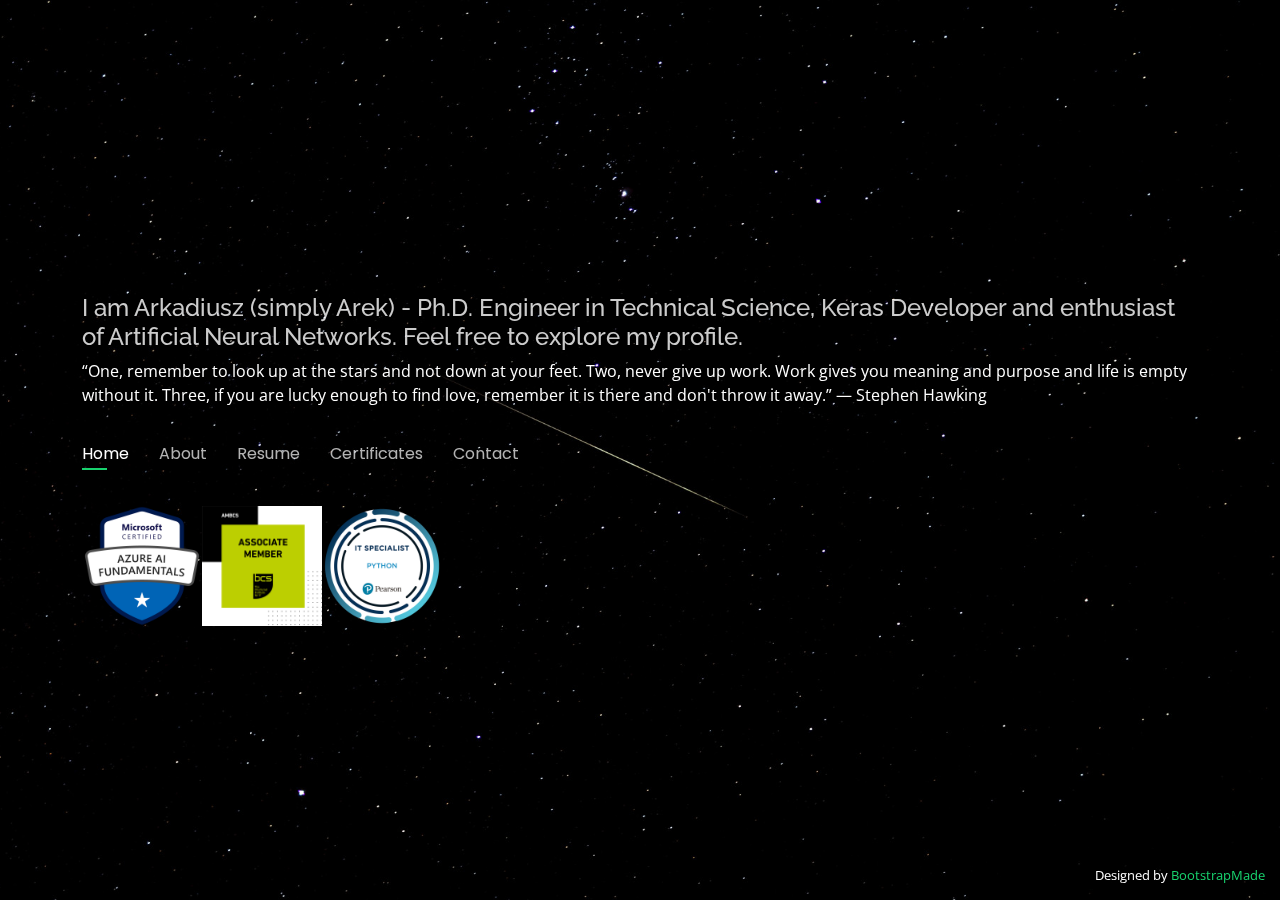
<file: index.html>
<!DOCTYPE html>
<html lang="en">

<head>
  <meta charset="utf-8">
  <meta content="width=device-width, initial-scale=1.0" name="viewport">

  <title>Keras Developer</title>
  <meta content="" name="description">
  <meta content="" name="keywords">

  <!-- Favicons -->
  <link href="assets/img/favicon.png" rel="icon">
  <!--<link href="assets/img/apple-touch-icon.png" rel="apple-touch-icon">-->

  <!-- Google Fonts -->
  <link href="https://fonts.googleapis.com/css?family=Open+Sans:300,300i,400,400i,600,600i,700,700i|Raleway:300,300i,400,400i,500,500i,600,600i,700,700i|Poppins:300,300i,400,400i,500,500i,600,600i,700,700i" rel="stylesheet">

  <!-- Vendor CSS Files -->
  <link href="assets/vendor/bootstrap/css/bootstrap.min.css" rel="stylesheet">
  <link href="assets/vendor/bootstrap-icons/bootstrap-icons.css" rel="stylesheet">
  <link href="assets/vendor/boxicons/css/boxicons.min.css" rel="stylesheet">
  <link href="assets/vendor/glightbox/css/glightbox.min.css" rel="stylesheet">
  <link href="assets/vendor/remixicon/remixicon.css" rel="stylesheet">
  <link href="assets/vendor/swiper/swiper-bundle.min.css" rel="stylesheet">

  <!-- Template Main CSS File -->
  <link href="assets/css/style.css" rel="stylesheet">

  <!-- =======================================================
  * Template Name: Personal - v4.10.0
  * Template URL: https://bootstrapmade.com/personal-free-resume-bootstrap-template/
  * Author: BootstrapMade.com
  * License: https://bootstrapmade.com/license/
  ======================================================== -->
</head>

<body>

  <!-- ======= Header ======= -->
  <header id="header">
    <div class="container">

     <!-- <h1><a href="index.html">Arek</a></h1>-->
      <!-- Uncomment below if you prefer to use an image logo -->
      <!-- <a href="index.html" class="mr-auto"><img src="assets/img/logo.png" alt="" class="img-fluid"></a> -->
      <h2>I am Arkadiusz (simply Arek) - Ph.D. Engineer in Technical Science, Keras Developer and enthusiast of Artificial Neural Networks. Feel free to explore my profile.
      </h2>
      
      <p>
        “One, remember to look up at the stars and not down at your feet. 
        Two, never give up work. Work gives you meaning and purpose and life is empty without it. 
        Three, if you are lucky enough to find love, remember it is there and don't throw it away.”
                            ― Stephen Hawking 
        
      </p>

      <nav id="navbar" class="navbar">
        <ul>
          <li><a class="nav-link active" href="#header">Home</a></li>
          <li><a class="nav-link" href="#about">About</a></li>
          <li><a class="nav-link" href="#resume">Resume</a></li>
          <li><a class="nav-link" href="#services">Certificates</a></li>
          <!--<li><a class="nav-link" href="#portfolio">Projects</a></li>-->
          <li><a class="nav-link" href="#contact">Contact</a></li>
        </ul>
        <i class="bi bi-list mobile-nav-toggle"></i>
      </nav><!-- .navbar -->

      <div class="social-links">
        <img src="assets/img/ai.png"  alt="" width="120" height="120">
        <img src="assets/img/bcs.jpg"  alt="" width="120" height="120">
        <img src="assets/img/python.png"  alt="" width="120" height="120">
      </div>

    </div>
  </header><!-- End Header -->

  <!-- ======= About Section ======= -->
  <section id="about" class="about">

    <!-- ======= About Me ======= -->
    <div class="about-me container">

      <div class="section-title">
        <h2>About</h2>
        <p></p>
      </div>

      <div class="row">
        <div class="col-lg-4" data-aos="fade-right">
          <!--<img src="assets/img/me.jpg" class="img-fluid" alt="">-->
         
          <img src="assets/img/me.jpg"  class="responsive">
        </div>
        <div class="col-lg-8 pt-4 pt-lg-0 content" data-aos="fade-left">
          <h3>Keras Developer</h3>
          <p class="fst-italic">
            I have acquired relevant skills and experience, and I really want to practically explore and experience my potential by delivering the best services. I am loyal and hardworking and I have been completing tasks on time. I am an excellent fit for this role, due to my outstanding programming, analytical, and problem-solving skills. 
          </p>
          <div class="row">
            <div class="col-lg-6">
              <ul>
                <li><i class="bi bi-chevron-right"></i> <strong>Age:</strong> <span>45</span></li>
                <li><i class="bi bi-chevron-right"></i> <strong>Degree:</strong> <span>Ph.D. Eng.</span></li>
                <li><i class="bi bi-chevron-right"></i> <strong>E-mail:</strong> <span>arkjez40@gmail.com</span></li>
                <li><i class="bi bi-chevron-right"></i> <strong>Freelance:</strong> <span>Available</span></li>
              </ul>
            </div>
            
          </div>
          <p>
            I’ll always be challenged. I love learning. I’ll expect to keep up with industry changes and new technology, which means there will never be a dull moment in my career. The most important for me is work-life balance. Finally, I love programming. Since I remember I`ve always been fascinated to do new things. I mean the making of something from ideas to a final, useful product like software.
          </p>
        </div>
      </div>

    </div><!-- End About Me -->

    <!-- ======= Counts ======= -->
    <!---<div class="counts container">

      <div class="row">

        <div class="col-lg-3 col-md-6">
          <div class="count-box">
            <i class="bi bi-emoji-smile"></i>
            <span data-purecounter-start="0" data-purecounter-end="232" data-purecounter-duration="1" class="purecounter"></span>
            <p>Happy Clients</p>
          </div>
        </div>

        <div class="col-lg-3 col-md-6 mt-5 mt-md-0">
          <div class="count-box">
            <i class="bi bi-journal-richtext"></i>
            <span data-purecounter-start="0" data-purecounter-end="521" data-purecounter-duration="1" class="purecounter"></span>
            <p>Projects</p>
          </div>
        </div>

        <div class="col-lg-3 col-md-6 mt-5 mt-lg-0">
          <div class="count-box">
            <i class="bi bi-headset"></i>
            <span data-purecounter-start="0" data-purecounter-end="1463" data-purecounter-duration="1" class="purecounter"></span>
            <p>Hours Of Support</p>
          </div>
        </div>

        <div class="col-lg-3 col-md-6 mt-5 mt-lg-0">
          <div class="count-box">
            <i class="bi bi-award"></i>
            <span data-purecounter-start="0" data-purecounter-end="24" data-purecounter-duration="1" class="purecounter"></span>
            <p>Awards</p>
          </div>
        </div>

      </div>

    </div>-->
    <!-- End Counts -->

    <!-- ======= Skills  ======= -->
    <div class="skills container">

      <div class="section-title">
        <h2>Skills</h2>
      </div>

      <div class="row skills-content">

        <div class="col-lg-6">

          <div class="progress">
            <span class="skill">Keras <i class="val">100%</i></span>
            <div class="progress-bar-wrap">
              <div class="progress-bar" role="progressbar" aria-valuenow="100" aria-valuemin="0" aria-valuemax="100"></div>
            </div>
          </div>

          <div class="progress">
            <span class="skill">NumPy <i class="val">90%</i></span>
            <div class="progress-bar-wrap">
              <div class="progress-bar" role="progressbar" aria-valuenow="90" aria-valuemin="0" aria-valuemax="100"></div>
            </div>
          </div>

          <div class="progress">
            <span class="skill">Pandas <i class="val">75%</i></span>
            <div class="progress-bar-wrap">
              <div class="progress-bar" role="progressbar" aria-valuenow="75" aria-valuemin="0" aria-valuemax="100"></div>
            </div>
          </div>

        </div>

        <div class="col-lg-6">

          <div class="progress">
            <span class="skill">OpenCV  <i class="val">80%</i></span>
            <div class="progress-bar-wrap">
              <div class="progress-bar" role="progressbar" aria-valuenow="80" aria-valuemin="0" aria-valuemax="100"></div>
            </div>
          </div>

          <div class="progress">
            <span class="skill">Matplotlib <i class="val">90%</i></span>
            <div class="progress-bar-wrap">
              <div class="progress-bar" role="progressbar" aria-valuenow="90" aria-valuemin="0" aria-valuemax="100"></div>
            </div>
          </div>

          <div class="progress">
            <span class="skill">TensorFlow <i class="val">55%</i></span>
            <div class="progress-bar-wrap">
              <div class="progress-bar" role="progressbar" aria-valuenow="55" aria-valuemin="0" aria-valuemax="100"></div>
            </div>
          </div>

        </div>

      </div>

    </div><!-- End Skills -->

    <!-- ======= Interests ======= -->
    <div class="interests container">

      <div class="section-title">
        <h2>Interests</h2>
      </div>

      <div class="row">
        <!--<div class="col-lg-3 col-md-4">
          <div class="icon-box">
            <i class="ri-store-line" style="color: #ffbb2c;"></i>
            <h3>Lorem Ipsum</h3>
          </div>
        </div>-->
        <div class="col-lg-3 col-md-4 mt-4 mt-4">
          <div class="icon-box">
            <i class="ri-bar-chart-box-line" style="color: #5578ff;"></i>
            <h3>Deep Learning</h3>
          </div>
        </div>
        <!--<div class="col-lg-3 col-md-4 mt-4 mt-md-0">
          <div class="icon-box">
            <i class="ri-calendar-todo-line" style="color: #e80368;"></i>
            <h3>Sed perspiciatis</h3>
          </div>
        </div>
        <div class="col-lg-3 col-md-4 mt-4 mt-lg-0">
          <div class="icon-box">
            <i class="ri-paint-brush-line" style="color: #e361ff;"></i>
            <h3>Magni Dolores</h3>
          </div>
        </div>
        <div class="col-lg-3 col-md-4 mt-4">
          <div class="icon-box">
            <i class="ri-database-2-line" style="color: #47aeff;"></i>
            <h3>Nemo Enim</h3>
          </div>
        </div>-->
        <div class="col-lg-3 col-md-4 mt-4">
          <div class="icon-box">
            <i class="ri-gradienter-line" style="color: #ffa76e;"></i>
            <h3>Motorcycle tourism</h3>
          </div>
        </div>
        <!--<div class="col-lg-3 col-md-4 mt-4">
          <div class="icon-box">
            <i class="ri-file-list-3-line" style="color: #11dbcf;"></i>
            <h3>Midela Teren</h3>
          </div>
        </div>
        <div class="col-lg-3 col-md-4 mt-4">
          <div class="icon-box">
            <i class="ri-price-tag-2-line" style="color: #4233ff;"></i>
            <h3>Pira Neve</h3>
          </div>
        </div>
        <div class="col-lg-3 col-md-4 mt-4">
          <div class="icon-box">
            <i class="ri-anchor-line" style="color: #b2904f;"></i>
            <h3>Dirada Pack</h3>
          </div>
        </div>-->
        <div class="col-lg-3 col-md-4 mt-4">
          <div class="icon-box">
            <i class="ri-disc-line" style="color: #b20969;"></i>
            <h3>Computer games</h3>
          </div>
        </div>
        <!--<div class="col-lg-3 col-md-4 mt-4">
          <div class="icon-box">
            <i class="ri-base-station-line" style="color: #ff5828;"></i>
            <h3>Verdo Park</h3>
          </div>
        </div>-->
        <div class="col-lg-3 col-md-4 mt-4">
          <div class="icon-box">
            <i class="ri-fingerprint-line" style="color: #29cc61;"></i>
            <h3>Computer Vision</h3>
          </div>
        </div>
      </div>

    </div><!-- End Interests -->

    <!-- ======= Testimonials ======= -->
    <div class="testimonials container">

      <div class="section-title">
        <h2>Personal skills</h2>
      </div>

      <div class="testimonials-slider swiper" data-aos="fade-up" data-aos-delay="100">
        <div class="swiper-wrapper">

          <div class="swiper-slide">
            <div class="testimonial-item">
              <p>
                <i class="bx bxs-quote-alt-left quote-icon-left"></i>
               
                Communicative,<br>
                Ability to work under pressure,<br>
                Creative
               
                <i class="bx bxs-quote-alt-right quote-icon-right"></i>
              </p>
              <!--<img src="assets/img/testimonials/testimonials-1.jpg" class="testimonial-img" alt="">
              <h3>Saul Goodman</h3>
              <h4>Ceo &amp; Founder</h4>-->
            </div>
          </div><!-- End testimonial item -->

          <div class="swiper-slide">
            <div class="testimonial-item">
              <p>
                <i class="bx bxs-quote-alt-left quote-icon-left"></i>
                High attention to detail,<br>
Able to work to targets,<br>
Multi-tasking,
                <i class="bx bxs-quote-alt-right quote-icon-right"></i>
              </p>
             <!--<img src="assets/img/testimonials/testimonials-2.jpg" class="testimonial-img" alt="">
              <h3>Sara Wilsson</h3>
              <h4>Designer</h4>-->
            </div>
          </div><!-- End testimonial item -->

          <div class="swiper-slide">
            <div class="testimonial-item">
              <p>
                <i class="bx bxs-quote-alt-left quote-icon-left"></i>
                Team player,<br>
Excellent communication skills,<br>
The ability to work quickly and methodically,
                <i class="bx bxs-quote-alt-right quote-icon-right"></i>
              </p>
              <!--<img src="assets/img/testimonials/testimonials-3.jpg" class="testimonial-img" alt="">
              <h3>Jena Karlis</h3>
              <h4>Store Owner</h4>-->
            </div>
          </div><!-- End testimonial item -->

          <div class="swiper-slide">
            <div class="testimonial-item">
              <p>
                <i class="bx bxs-quote-alt-left quote-icon-left"></i>
                Influencing and analytical skills,<br>
Flexible in approach,<br>
Self-motivated and focused,
                <i class="bx bxs-quote-alt-right quote-icon-right"></i>
              </p>
             <!--<img src="assets/img/testimonials/testimonials-4.jpg" class="testimonial-img" alt="">
              <h3>Matt Brandon</h3>
              <h4>Freelancer</h4>-->
            </div>
          </div><!-- End testimonial item -->

          <div class="swiper-slide">
            <div class="testimonial-item">
              <p>
                <i class="bx bxs-quote-alt-left quote-icon-left"></i>
                Strong problem-solving skills,<br>
Excellent numerical and analytical skills,<br>
Working as a part of the team and individually,
                <i class="bx bxs-quote-alt-right quote-icon-right"></i>
              </p>
              <!--<img src="assets/img/testimonials/testimonials-5.jpg" class="testimonial-img" alt="">
              <h3>John Larson</h3>
              <h4>Entrepreneur</h4>-->
            </div>
          </div><!-- End testimonial item -->

        </div>
        <div class="swiper-pagination"></div>
      </div>

      <div class="owl-carousel testimonials-carousel">

      </div>

    </div><!-- End Testimonials  -->

  </section><!-- End About Section -->

  <!-- ======= Resume Section ======= -->
  <section id="resume" class="resume">
    <div class="container">

      <div class="section-title">
        <h2>Resume</h2>
        <!--<p>Check My Resume</p>-->
      </div>

      <div class="row">
        <div class="col-lg-6">
          <h3 class="resume-title">Summary:</h3>
          <div class="resume-item pb-0">
            <!--<h4>Alice Barkley</h4>-->
            <p>
              <img src="assets/img/aj.jpg"  width="130" height="auto">
            </p>
            <p><em>Innovative and deadline-driven Keras Developer with experience designing and developing Deep Learning Models from initial concept to final, polished deliverable.</em></p>
            <!--<p>
            <ul>
              <li>Portland par 127,Orlando, FL</li>
              <li>(123) 456-7891</li>
              <li>alice.barkley@example.com</li>
            </ul>
            </p>-->
          </div>

          <h3 class="resume-title">Education:</h3>
          <div class="resume-item">
            <h4>Ph.D. Eng. in Technical Sciences</h4>
            <h5>2011</h5>
            <p><em>THE TECHNICAL UNIVERSITY OF LODZ</em></p>
            <p>"Neural model of relative mass flows of water and sugar in an installation for crystallizing 
              and centrifuging A massecuite"</p>
          </div>
          <!--<div class="resume-item">
            <h4>Bachelor of Fine Arts &amp; Graphic Design</h4>
            <h5>2010 - 2014</h5>
            <p><em>Rochester Institute of Technology, Rochester, NY</em></p>
            <p>Quia nobis sequi est occaecati aut. Repudiandae et iusto quae reiciendis et quis Eius vel ratione eius unde vitae rerum voluptates asperiores voluptatem Earum molestiae consequatur neque etlon sader mart dila</p>
          </div>-->
        </div>
        <div class="col-lg-6">
          <h3 class="resume-title">Experience:</h3>
          <div class="resume-item">
            <h4>Keras Developer, Data Analyst, Python Developer</h4>

            <h5>2022 - Present</h5>
            <p><em>Freelancer</em></p>
            <p>
            <ul>
              <li>Taking part in Python development activities.</li>
              <li>Conducting software analysis, programming, testing, and debugging.  </li>
              <li>Object-Oriented programming.</li>
              <li>Analysing large sets of data and information, drawing relevant conclusions.</li>
              <li>Data Modelling, Data Manipulation.</li>
              <li>Developing Artificial Neural Nets.</li>
            </ul>
            </p>
          </div>
          <div class="resume-item">
            <h4>Programmer (Java, Android), web developer</h4>
            <h5>2014-2015</h5>
            <p><em>Freelancer</em></p>
            <p>
            <ul>
              <li>Writing and reviewing code for sites (HTML, XML, CSS, JavaScript).</li>
              <li>Testing web applications (Joomla, WordPress, etc.).</li>
              <li>Troubleshooting problems with performance.</li>
              <li>To take part in Java development activities.</li>
              <li>Conducting software analysis, programming, testing and debugging.</li>
              <li>Object-Oriented programming.</li>
            </ul>
            </p>
          </div>
          <div class="resume-item">
            <h4>Junior Java programmer</h4>
            <h5>2012-2013</h5>
            <p><em>OSDW AZYMUT Sp. z o. o., Poland</em></p>
            <p>
            <ul>
              <li>Implement and maintain jUnit tests.</li>
              <li>Implementing, and maintaining Java-based components and interfaces.</li>
              <li>Coding using the framework Spring.</li>
              <li>Writing well-designed, testable, and efficient code.</li>
              <li> Adding functionalities to existing java software programs.</li>
              <li>Involved in code reviews and training.</li>
            </ul>
            </p>
          </div>

          <div class="resume-item">
            <h4>Junior Software tester</h4>
            <h5>2011-2012</h5>
            <p><em>AMG.net SA, Poland</em></p>
            <p>
            <ul>
              <li>Performing manual tests to ensure the software created by developers is fit for purposes.</li>
              <li>Working with software developers and project support teams.</li>
              <li>Monitoring applications and software systems.</li>
              <li>Monitoring and reporting issues (system bugs, and helping to fix them).</li>
              <li> Providing support and documentation.</li>
              <li>Analysing users' use cases/requirements for validity and feasibility.</li>
            </ul>
            </p>
          </div>
          <div class="resume-item">
            <h4>Researcher, data analyst, lecturer</h4>
            <h5>2002-2011</h5>
            <p><em>The University of Technology, Lodz, Poland</em></p>
            <p>
            <ul>
              <li>Analysing large sets of data and information, drawing relevant conclusions.</li>
              <li>Preparing and delivering presentations to large audiences.</li>
              <li>Teaching undergraduate students.</li>
              <li>Planning and developing future research objectives and proposals.</li>
              <li> Participating in staff training activities.</li>
              <li>Gathering, understanding, and documenting detailed requirements using appropriate tools and techniques.</li>
            </ul>
            </p>
          </div>

        </div>
      </div>

    </div>
  </section><!-- End Resume Section -->

  <!-- ======= Certificates Section ======= -->
  <section id="services" class="services">
    <div class="container">

      <div class="section-title">
        <h2>Certificates</h2>
       <!--<p>My Certificates</p>-->
      </div>

      <div class="row">
        <div class="col-lg-4 col-md-6 d-flex align-items-stretch">
          <p> <img src="assets/img/it303.png"  class="responsive"></p>
         
        </div>
    

        
          <div class="col-lg-4 col-md-6 d-flex align-items-stretch">
            <p> <img src="assets/img/ai-900.png"  class="responsive"></p>
          </div>
     
           <div class="col-lg-4 col-md-6 d-flex align-items-stretch">
                  <p> <img src="assets/img/dl.png"  class="responsive"></p>
                </div>
         
           
          

            
              <div class="col-lg-4 col-md-6 d-flex align-items-stretch">
                <p> <img src="assets/img/AZ-900.png"  class="responsive"></p>
              </div>
            

            
                <div class="col-lg-4 col-md-6 d-flex align-items-stretch">
                  <p> <img src="assets/img/flask.png"  class="responsive"></p>
                </div>

                <div class="col-lg-4 col-md-6 d-flex align-items-stretch">
                  <p> <img src="assets/img/firebrand.png"  class="responsive"></p>
                </div>
              

                

      </div>

    
  </section>
  <!-- End Services Section -->

  

  <!-- ======= Projects Section ======= -->
  <!--<section id="portfolio" class="portfolio">
    <div class="container">

      <div class="section-title">
        <h2>Projects</h2>
        <p>My Works</p>
      </div>

      <div class="row">
        <div class="col-lg-12 d-flex justify-content-center">
          <ul id="portfolio-flters">
            <li data-filter="*" class="filter-active">All</li>
            <li data-filter=".filter-app">App</li>
            <li data-filter=".filter-card">Card</li>
            <li data-filter=".filter-web">Web</li>
          </ul>
        </div>
      </div>

      <div class="row portfolio-container">

        <div class="col-lg-4 col-md-6 portfolio-item filter-app">
          <div class="portfolio-wrap">
            <img src="assets/img/portfolio/portfolio-1.jpg" class="img-fluid" alt="">
            <div class="portfolio-info">
              <h4>App 1</h4>
              <p>App</p>
              <div class="portfolio-links">
                <a href="assets/img/portfolio/portfolio-1.jpg" data-gallery="portfolioGallery" class="portfolio-lightbox" title="App 1"><i class="bx bx-plus"></i></a>
                <a href="portfolio-details.html" data-gallery="portfolioDetailsGallery" data-glightbox="type: external" class="portfolio-details-lightbox" title="Portfolio Details"><i class="bx bx-link"></i></a>
              </div>
            </div>
          </div>
        </div>

        <div class="col-lg-4 col-md-6 portfolio-item filter-web">
          <div class="portfolio-wrap">
            <img src="assets/img/portfolio/portfolio-2.jpg" class="img-fluid" alt="">
            <div class="portfolio-info">
              <h4>Web 3</h4>
              <p>Web</p>
              <div class="portfolio-links">
                <a href="assets/img/portfolio/portfolio-2.jpg" data-gallery="portfolioGallery" class="portfolio-lightbox" title="Web 3"><i class="bx bx-plus"></i></a>
                <a href="portfolio-details.html" data-gallery="portfolioDetailsGallery" data-glightbox="type: external" class="portfolio-details-lightbox" title="Portfolio Details"><i class="bx bx-link"></i></a>
              </div>
            </div>
          </div>
        </div>

        <div class="col-lg-4 col-md-6 portfolio-item filter-app">
          <div class="portfolio-wrap">
            <img src="assets/img/portfolio/portfolio-3.jpg" class="img-fluid" alt="">
            <div class="portfolio-info">
              <h4>App 2</h4>
              <p>App</p>
              <div class="portfolio-links">
                <a href="assets/img/portfolio/portfolio-3.jpg" data-gallery="portfolioGallery" class="portfolio-lightbox" title="App 2"><i class="bx bx-plus"></i></a>
                <a href="portfolio-details.html" data-gallery="portfolioDetailsGallery" data-glightbox="type: external" class="portfolio-details-lightbox" title="Portfolio Details"><i class="bx bx-link"></i></a>
              </div>
            </div>
          </div>
        </div>

        <div class="col-lg-4 col-md-6 portfolio-item filter-card">
          <div class="portfolio-wrap">
            <img src="assets/img/portfolio/portfolio-4.jpg" class="img-fluid" alt="">
            <div class="portfolio-info">
              <h4>Card 2</h4>
              <p>Card</p>
              <div class="portfolio-links">
                <a href="assets/img/portfolio/portfolio-4.jpg" data-gallery="portfolioGallery" class="portfolio-lightbox" title="Card 2"><i class="bx bx-plus"></i></a>
                <a href="portfolio-details.html" data-gallery="portfolioDetailsGallery" data-glightbox="type: external" class="portfolio-details-lightbox" title="Portfolio Details"><i class="bx bx-link"></i></a>
              </div>
            </div>
          </div>
        </div>

        <div class="col-lg-4 col-md-6 portfolio-item filter-web">
          <div class="portfolio-wrap">
            <img src="assets/img/portfolio/portfolio-5.jpg" class="img-fluid" alt="">
            <div class="portfolio-info">
              <h4>Web 2</h4>
              <p>Web</p>
              <div class="portfolio-links">
                <a href="assets/img/portfolio/portfolio-5.jpg" data-gallery="portfolioGallery" class="portfolio-lightbox" title="Web 2"><i class="bx bx-plus"></i></a>
                <a href="portfolio-details.html" data-gallery="portfolioDetailsGallery" data-glightbox="type: external" class="portfolio-details-lightbox" title="Portfolio Details"><i class="bx bx-link"></i></a>
              </div>
            </div>
          </div>
        </div>

        <div class="col-lg-4 col-md-6 portfolio-item filter-app">
          <div class="portfolio-wrap">
            <img src="assets/img/portfolio/portfolio-6.jpg" class="img-fluid" alt="">
            <div class="portfolio-info">
              <h4>App 3</h4>
              <p>App</p>
              <div class="portfolio-links">
                <a href="assets/img/portfolio/portfolio-6.jpg" data-gallery="portfolioGallery" class="portfolio-lightbox" title="App 3"><i class="bx bx-plus"></i></a>
                <a href="portfolio-details.html" data-gallery="portfolioDetailsGallery" data-glightbox="type: external" class="portfolio-details-lightbox" title="Portfolio Details"><i class="bx bx-link"></i></a>
              </div>
            </div>
          </div>
        </div>

        <div class="col-lg-4 col-md-6 portfolio-item filter-card">
          <div class="portfolio-wrap">
            <img src="assets/img/portfolio/portfolio-7.jpg" class="img-fluid" alt="">
            <div class="portfolio-info">
              <h4>Card 1</h4>
              <p>Card</p>
              <div class="portfolio-links">
                <a href="assets/img/portfolio/portfolio-7.jpg" data-gallery="portfolioGallery" class="portfolio-lightbox" title="Card 1"><i class="bx bx-plus"></i></a>
                <a href="portfolio-details.html" data-gallery="portfolioDetailsGallery" data-glightbox="type: external" class="portfolio-details-lightbox" title="Portfolio Details"><i class="bx bx-link"></i></a>
              </div>
            </div>
          </div>
        </div>

        <div class="col-lg-4 col-md-6 portfolio-item filter-card">
          <div class="portfolio-wrap">
            <img src="assets/img/portfolio/portfolio-8.jpg" class="img-fluid" alt="">
            <div class="portfolio-info">
              <h4>Card 3</h4>
              <p>Card</p>
              <div class="portfolio-links">
                <a href="assets/img/portfolio/portfolio-8.jpg" data-gallery="portfolioGallery" class="portfolio-lightbox" title="Card 3"><i class="bx bx-plus"></i></a>
                <a href="portfolio-details.html" data-gallery="portfolioDetailsGallery" data-glightbox="type: external" class="portfolio-details-lightbox" title="Portfolio Details"><i class="bx bx-link"></i></a>
              </div>
            </div>
          </div>
        </div>

        <div class="col-lg-4 col-md-6 portfolio-item filter-web">
          <div class="portfolio-wrap">
            <img src="assets/img/portfolio/portfolio-9.jpg" class="img-fluid" alt="">
            <div class="portfolio-info">
              <h4>Web 3</h4>
              <p>Web</p>
              <div class="portfolio-links">
                <a href="assets/img/portfolio/portfolio-9.jpg" data-gallery="portfolioGallery" class="portfolio-lightbox" title="Web 3"><i class="bx bx-plus"></i></a>
                <a href="portfolio-details.html" data-gallery="portfolioDetailsGallery" data-glightbox="type: external" class="portfolio-details-lightbox" title="Portfolio Details"><i class="bx bx-link"></i></a>
              </div>
            </div>
          </div>
        </div>

      </div>

    </div>
  </section>--><!-- End Portfolio Section -->

  <!-- ======= Contact Section ======= -->
  <section id="contact" class="contact">
    <div class="container">

      <div class="section-title">
        <h2>Contact</h2>
        <!--<p>Contact Me</p>-->
      </div>

      <div class="row mt-2">

        <!--<div class="col-md-6 d-flex align-items-stretch">
          <div class="info-box">
            <i class="bx bx-map"></i>
            <h3>My Address</h3>
            <p>A108 Adam Street, New York, NY 535022</p>
          </div>
        </div>-->

        <!--<div class="col-md-6 mt-4 mt-md-0 d-flex align-items-stretch">
          <div class="info-box">
            <i class="bx bx-share-alt"></i>
            <h3>Social Profiles</h3>
            <div class="social-links">
              <a href="#" class="twitter"><i class="bi bi-twitter"></i></a>
              <a href="#" class="facebook"><i class="bi bi-facebook"></i></a>
              <a href="#" class="instagram"><i class="bi bi-instagram"></i></a>
              <a href="#" class="google-plus"><i class="bi bi-skype"></i></a>
              <a href="#" class="linkedin"><i class="bi bi-linkedin"></i></a>
            </div>
          </div>
        </div>-->

        <div class="col-md-6 mt-4 d-flex align-items-stretch">
          <div class="info-box">
            <i class="bx bx-envelope"></i>
            <h3>Email Me</h3>
            <p>Thank you for visiting my website. I hope you have found relevant information.
             If you have any questions, doubts, or proposals don't hesitate to ask. 
             Please send me a message and I will replay as soon as possible. </p><br>
             <p align = "center"><a href = "mailto: arkjez40@gmail.com">arkjez40@gmail.com</a></p>
            
          </div>
        </div>
       <!--<div class="col-md-6 mt-4 d-flex align-items-stretch">
          <div class="info-box">
            <i class="bx bx-phone-call"></i>
            <h3>Call Me</h3>
            <p>+1 5589 55488 55</p>
          </div>
        </div>-->
      </div>

      <!--<form action="forms/contact.php" method="post" role="form" class="php-email-form mt-4">
        <div class="row">
          <div class="col-md-6 form-group">
            <input type="text" name="name" class="form-control" id="name" placeholder="Your Name" required>
          </div>
          <div class="col-md-6 form-group mt-3 mt-md-0">
            <input type="email" class="form-control" name="email" id="email" placeholder="Your Email" required>
          </div>
        </div>
        <div class="form-group mt-3">
          <input type="text" class="form-control" name="subject" id="subject" placeholder="Subject" required>
        </div>
        <div class="form-group mt-3">
          <textarea class="form-control" name="message" rows="5" placeholder="Message" required></textarea>
        </div>
        <div class="my-3">
          <div class="loading">Loading</div>
          <div class="error-message"></div>
          <div class="sent-message">Your message has been sent. Thank you!</div>
        </div>
        <div class="text-center"><button type="submit">Send Message</button></div>
      </form>-->

    </div>
  </section><!-- End Contact Section -->

  <div class="credits">
    <!-- All the links in the footer should remain intact. -->
    <!-- You can delete the links only if you purchased the pro version. -->
    <!-- Licensing information: https://bootstrapmade.com/license/ -->
    <!-- Purchase the pro version with working PHP/AJAX contact form: https://bootstrapmade.com/personal-free-resume-bootstrap-template/ -->
    Designed by <a href="https://bootstrapmade.com/">BootstrapMade</a>
  </div>

  <!-- Vendor JS Files -->
  <script src="assets/vendor/purecounter/purecounter_vanilla.js"></script>
  <script src="assets/vendor/bootstrap/js/bootstrap.bundle.min.js"></script>
  <script src="assets/vendor/glightbox/js/glightbox.min.js"></script>
  <script src="assets/vendor/isotope-layout/isotope.pkgd.min.js"></script>
  <script src="assets/vendor/swiper/swiper-bundle.min.js"></script>
  <script src="assets/vendor/waypoints/noframework.waypoints.js"></script>
  <script src="assets/vendor/php-email-form/validate.js"></script>

  <!-- Template Main JS File -->
  <script src="assets/js/main.js"></script>

</body>

</html>
</file>
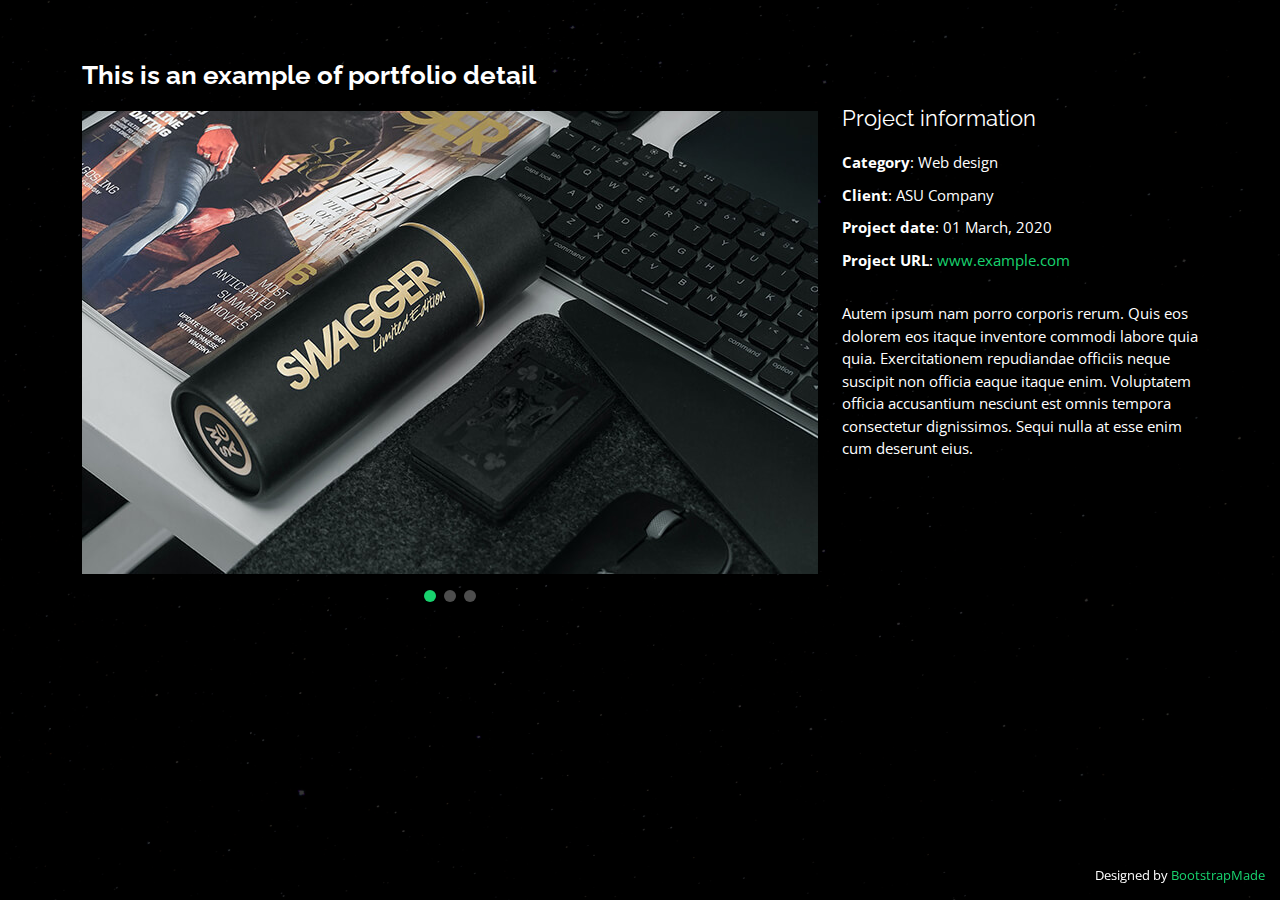
<file: portfolio-details.html>
<!DOCTYPE html>
<html lang="en">

<head>
  <meta charset="utf-8">
  <meta content="width=device-width, initial-scale=1.0" name="viewport">

  <title>Portfolio Details - Personal Bootstrap Template</title>
  <meta content="" name="description">
  <meta content="" name="keywords">

  <!-- Favicons -->
  <link href="assets/img/favicon.png" rel="icon">
  <link href="assets/img/apple-touch-icon.png" rel="apple-touch-icon">

  <!-- Google Fonts -->
  <link href="https://fonts.googleapis.com/css?family=Open+Sans:300,300i,400,400i,600,600i,700,700i|Raleway:300,300i,400,400i,500,500i,600,600i,700,700i|Poppins:300,300i,400,400i,500,500i,600,600i,700,700i" rel="stylesheet">

  <!-- Vendor CSS Files -->
  <link href="assets/vendor/bootstrap/css/bootstrap.min.css" rel="stylesheet">
  <link href="assets/vendor/bootstrap-icons/bootstrap-icons.css" rel="stylesheet">
  <link href="assets/vendor/boxicons/css/boxicons.min.css" rel="stylesheet">
  <link href="assets/vendor/glightbox/css/glightbox.min.css" rel="stylesheet">
  <link href="assets/vendor/remixicon/remixicon.css" rel="stylesheet">
  <link href="assets/vendor/swiper/swiper-bundle.min.css" rel="stylesheet">

  <!-- Template Main CSS File -->
  <link href="assets/css/style.css" rel="stylesheet">

  <!-- =======================================================
  * Template Name: Personal - v4.10.0
  * Template URL: https://bootstrapmade.com/personal-free-resume-bootstrap-template/
  * Author: BootstrapMade.com
  * License: https://bootstrapmade.com/license/
  ======================================================== -->
</head>

<body>

  <main id="main">

    <!-- ======= Portfolio Details ======= -->
    <div id="portfolio-details" class="portfolio-details">
      <div class="container">

        <div class="row">

          <div class="col-lg-8">
            <h2 class="portfolio-title">This is an example of portfolio detail</h2>

            <div class="portfolio-details-slider swiper">
              <div class="swiper-wrapper align-items-center">

                <div class="swiper-slide">
                  <img src="assets/img/portfolio/portfolio-details-1.jpg" alt="">
                </div>

                <div class="swiper-slide">
                  <img src="assets/img/portfolio/portfolio-details-2.jpg" alt="">
                </div>

                <div class="swiper-slide">
                  <img src="assets/img/portfolio/portfolio-details-3.jpg" alt="">
                </div>

              </div>
              <div class="swiper-pagination"></div>
            </div>

          </div>

          <div class="col-lg-4 portfolio-info">
            <h3>Project information</h3>
            <ul>
              <li><strong>Category</strong>: Web design</li>
              <li><strong>Client</strong>: ASU Company</li>
              <li><strong>Project date</strong>: 01 March, 2020</li>
              <li><strong>Project URL</strong>: <a href="https://streamlit.io/">www.example.com</a></li>
            </ul>

            <p>
              Autem ipsum nam porro corporis rerum. Quis eos dolorem eos itaque inventore commodi labore quia quia. Exercitationem repudiandae officiis neque suscipit non officia eaque itaque enim. Voluptatem officia accusantium nesciunt est omnis tempora consectetur dignissimos. Sequi nulla at esse enim cum deserunt eius.
            </p>
          </div>

        </div>

      </div>
    </div><!-- End Portfolio Details -->

  </main><!-- End #main -->

  <div class="credits">
    <!-- All the links in the footer should remain intact. -->
    <!-- You can delete the links only if you purchased the pro version. -->
    <!-- Licensing information: https://bootstrapmade.com/license/ -->
    <!-- Purchase the pro version with working PHP/AJAX contact form: https://bootstrapmade.com/personal-free-resume-bootstrap-template/ -->
    Designed by <a href="https://bootstrapmade.com/">BootstrapMade</a>
  </div>

  <!-- Vendor JS Files -->
  <script src="assets/vendor/purecounter/purecounter_vanilla.js"></script>
  <script src="assets/vendor/bootstrap/js/bootstrap.bundle.min.js"></script>
  <script src="assets/vendor/glightbox/js/glightbox.min.js"></script>
  <script src="assets/vendor/isotope-layout/isotope.pkgd.min.js"></script>
  <script src="assets/vendor/swiper/swiper-bundle.min.js"></script>
  <script src="assets/vendor/waypoints/noframework.waypoints.js"></script>
  <script src="assets/vendor/php-email-form/validate.js"></script>

  <!-- Template Main JS File -->
  <script src="assets/js/main.js"></script>

</body>

</html>
</file>
<file: assets/css/style.css>
/**
* Template Name: Personal - v4.10.0
* Template URL: https://bootstrapmade.com/personal-free-resume-bootstrap-template/
* Author: BootstrapMade.com
* License: https://bootstrapmade.com/license/
*/

/*--------------------------------------------------------------
# General
--------------------------------------------------------------*/
body {
  font-family: "Open Sans", sans-serif;
  background-color: #040404;
  color: #fff;
  position: relative;
  background: transparent;
}

body::before {
  content: "";
  position: fixed;
  background: #040404 url("../img/bg.jpg") top right no-repeat;
  background-size: cover;
  left: 0;
  right: 0;
  top: 0;
  height: 100vh;
  z-index: -1;
}

@media (min-width: 1024px) {
  body::before {
    background-attachment: fixed;
  }
}

a {
  color: #18d26e;
  text-decoration: none;
}

a:hover {
  color: #35e888;
  text-decoration: none;
}

h1,
h2,
h3,
h4,
h5,
h6 {
  font-family: "Raleway", sans-serif;
}

/*--------------------------------------------------------------
# Header
--------------------------------------------------------------*/
#header {
  transition: ease-in-out 0.3s;
  position: relative;
  height: 100vh;
  display: flex;
  align-items: center;
  z-index: 997;
  overflow-y: auto;
}

#header * {
  transition: ease-in-out 0.3s;
}

#header h1 {
  font-size: 48px;
  margin: 0;
  padding: 0;
  line-height: 1;
  font-weight: 700;
  font-family: "Poppins", sans-serif;
}

#header h1 a,
#header h1 a:hover {
  color: #fff;
  line-height: 1;
  display: inline-block;
}

#header h2 {
  font-size: 24px;
  margin-top: 20px;
  color: rgba(255, 255, 255, 0.8);
}

#header h2 span {
  color: #fff;
  border-bottom: 2px solid #18d26e;
  padding-bottom: 6px;
}

#header img {
  padding: 0;
  margin: 0;
}

#header .social-links {
  margin-top: 40px;
  display: flex;
}

#header .social-links a {
  font-size: 16px;
  display: flex;
  justify-content: center;
  align-items: center;
  background: rgba(255, 255, 255, 0.1);
  color: #fff;
  line-height: 1;
  margin-right: 8px;
  border-radius: 50%;
  width: 40px;
  height: 40px;
}

#header .social-links a:hover {
  background: #18d26e;
}

@media (max-width: 992px) {
  #header h1 {
    font-size: 36px;
  }

  #header h2 {
    font-size: 20px;
    line-height: 30px;
  }

  #header .social-links {
    margin-top: 15px;
  }

  #header .container {
    display: flex;
    flex-direction: column;
    align-items: center;
  }
}

/* Header Top */
#header.header-top {
  height: 80px;
  position: fixed;
  left: 0;
  top: 0;
  right: 0;
  background: rgba(0, 0, 0, 0.9);
}

#header.header-top .social-links,
#header.header-top h2 {
  display: none;
}

#header.header-top h1 {
  margin-right: auto;
  font-size: 36px;
}

#header.header-top .container {
  display: flex;
  align-items: center;
}

#header.header-top .navbar {
  margin: 0;
}

@media (max-width: 768px) {
  #header.header-top {
    height: 60px;
  }

  #header.header-top h1 {
    font-size: 26px;
  }
}

/*--------------------------------------------------------------
# Navigation Menu
--------------------------------------------------------------*/
/**
* Desktop Navigation 
*/
.navbar {
  padding: 0;
  margin-top: 35px;
}

.navbar ul {
  margin: 0;
  padding: 0;
  display: flex;
  list-style: none;
  align-items: center;
}

.navbar li {
  position: relative;
}

.navbar li+li {
  margin-left: 30px;
}

.navbar a,
.navbar a:focus {
  display: flex;
  align-items: center;
  justify-content: space-between;
  padding: 0;
  font-family: "Poppins", sans-serif;
  font-size: 16px;
  font-weight: 400;
  color: rgba(255, 255, 255, 0.7);
  white-space: nowrap;
  transition: 0.3s;
}

.navbar a i,
.navbar a:focus i {
  font-size: 12px;
  line-height: 0;
  margin-left: 5px;
}

.navbar a:before {
  content: "";
  position: absolute;
  width: 0;
  height: 2px;
  bottom: -4px;
  left: 0;
  background-color: #18d26e;
  visibility: hidden;
  width: 0px;
  transition: all 0.3s ease-in-out 0s;
}

.navbar a:hover:before,
.navbar li:hover>a:before,
.navbar .active:before {
  visibility: visible;
  width: 25px;
}

.navbar a:hover,
.navbar .active,
.navbar .active:focus,
.navbar li:hover>a {
  color: #fff;
}

/**
* Mobile Navigation 
*/
.mobile-nav-toggle {
  color: #fff;
  font-size: 28px;
  cursor: pointer;
  display: none;
  line-height: 0;
  transition: 0.5s;
  position: fixed;
  right: 15px;
  top: 15px;
}

@media (max-width: 991px) {
  .mobile-nav-toggle {
    display: block;
  }

  .navbar ul {
    display: none;
  }
}

.navbar-mobile {
  position: fixed;
  overflow: hidden;
  top: 0;
  right: 0;
  left: 0;
  bottom: 0;
  background: rgba(0, 0, 0, 0.9);
  transition: 0.3s;
  z-index: 999;
  margin-top: 0;
}

.navbar-mobile .mobile-nav-toggle {
  position: absolute;
  top: 15px;
  right: 15px;
}

.navbar-mobile ul {
  display: block;
  position: absolute;
  top: 55px;
  right: 15px;
  bottom: 45px;
  left: 15px;
  padding: 10px 0;
  overflow-y: auto;
  transition: 0.3s;
  border: 2px solid rgba(255, 255, 255, 0.2);
}

.navbar-mobile li {
  padding: 12px 20px;
}

.navbar-mobile li+li {
  margin: 0;
}

.navbar-mobile a,
.navbar-mobile a:focus {
  font-size: 16px;
  position: relative;
}

/*--------------------------------------------------------------
# Sections General
--------------------------------------------------------------*/
section {
  overflow: hidden;
  position: absolute;
  width: 100%;
  top: 140px;
  bottom: 100%;
  opacity: 0;
  transition: ease-in-out 0.4s;
  z-index: 2;
}

section.section-show {
  top: 100px;
  bottom: auto;
  opacity: 1;
  padding-bottom: 45px;
}

section .container {
  background: rgba(0, 0, 0, 0.9);
  padding: 30px;
}

@media (max-width: 768px) {
  section {
    top: 120px;
  }

  section.section-show {
    top: 80px;
  }
}

.section-title h2 {
  font-size: 14px;
  font-weight: 500;
  padding: 0;
  line-height: 1px;
  margin: 0 0 20px 0;
  letter-spacing: 2px;
  text-transform: uppercase;
  color: #aaaaaa;
  font-family: "Poppins", sans-serif;
}

.section-title h2::after {
  content: "";
  width: 120px;
  height: 1px;
  display: inline-block;
  background: #4ceb95;
  margin: 4px 10px;
}

.section-title p {
  margin: 0;
  margin: -15px 0 15px 0;
  font-size: 36px;
  font-weight: 700;
  text-transform: uppercase;
  font-family: "Poppins", sans-serif;
  color: #fff;
}

/*--------------------------------------------------------------
# About
--------------------------------------------------------------*/
.about-me .content h3 {
  font-weight: 700;
  font-size: 26px;
  color: #18d26e;
}

.about-me .content ul {
  list-style: none;
  padding: 0;
}

.about-me .content ul li {
  margin-bottom: 20px;
  display: flex;
  align-items: center;
}

.about-me .content ul strong {
  margin-right: 10px;
}

.about-me .content ul i {
  font-size: 16px;
  margin-right: 5px;
  color: #18d26e;
  line-height: 0;
}

.about-me .content p:last-child {
  margin-bottom: 0;
}

/*--------------------------------------------------------------
# Counts
--------------------------------------------------------------*/
.counts {
  padding: 70px 0 60px;
}

.counts .count-box {
  padding: 30px 30px 25px 30px;
  width: 100%;
  position: relative;
  text-align: center;
  background: rgba(255, 255, 255, 0.08);
}

.counts .count-box i {
  position: absolute;
  top: -25px;
  left: 50%;
  transform: translateX(-50%);
  font-size: 24px;
  background: rgba(255, 255, 255, 0.1);
  padding: 12px;
  color: #18d26e;
  border-radius: 50px;
  line-height: 0;
}

.counts .count-box span {
  font-size: 36px;
  display: block;
  font-weight: 600;
  color: #fff;
}

.counts .count-box p {
  padding: 0;
  margin: 0;
  font-family: "Raleway", sans-serif;
  font-size: 14px;
}

/*--------------------------------------------------------------
# Skills
--------------------------------------------------------------*/
.skills .progress {
  height: 60px;
  display: block;
  background: none;
  border-radius: 0;
}

.skills .progress .skill {
  padding: 10px 0;
  margin: 0;
  text-transform: uppercase;
  display: block;
  font-weight: 600;
  font-family: "Poppins", sans-serif;
  color: #fff;
}

.skills .progress .skill .val {
  float: right;
  font-style: normal;
}

.skills .progress-bar-wrap {
  background: rgba(255, 255, 255, 0.2);
}

.skills .progress-bar {
  width: 1px;
  height: 10px;
  transition: 0.9s;
  background-color: #18d26e;
}

/*--------------------------------------------------------------
# Interests
--------------------------------------------------------------*/
.interests .icon-box {
  display: flex;
  align-items: center;
  padding: 20px;
  background: rgba(255, 255, 255, 0.08);
  transition: ease-in-out 0.3s;
}

.interests .icon-box i {
  font-size: 32px;
  padding-right: 10px;
  line-height: 1;
}

.interests .icon-box h3 {
  font-weight: 700;
  margin: 0;
  padding: 0;
  line-height: 1;
  font-size: 16px;
  color: #fff;
}

.interests .icon-box:hover {
  background: rgba(255, 255, 255, 0.12);
}

/*--------------------------------------------------------------
# Testimonials
--------------------------------------------------------------*/
.testimonials .testimonials-carousel,
.testimonials .testimonials-slider {
  overflow: hidden;
}

.testimonials .testimonial-item {
  box-sizing: content-box;
  min-height: 320px;
}

.testimonials .testimonial-item .testimonial-img {
  width: 90px;
  border-radius: 50%;
  margin: -40px 0 0 40px;
  position: relative;
  z-index: 2;
  border: 6px solid rgba(255, 255, 255, 0.12);
}

.testimonials .testimonial-item h3 {
  font-size: 18px;
  font-weight: bold;
  margin: 10px 0 5px 45px;
  color: #fff;
}

.testimonials .testimonial-item h4 {
  font-size: 14px;
  color: #999;
  margin: 0 0 0 45px;
}

.testimonials .testimonial-item .quote-icon-left,
.testimonials .testimonial-item .quote-icon-right {
  color: rgba(255, 255, 255, 0.25);
  font-size: 26px;
}

.testimonials .testimonial-item .quote-icon-left {
  display: inline-block;
  left: -5px;
  position: relative;
}

.testimonials .testimonial-item .quote-icon-right {
  display: inline-block;
  right: -5px;
  position: relative;
  top: 10px;
}

.testimonials .testimonial-item p {
  font-style: italic;
  margin: 0 15px 0 15px;
  padding: 20px 20px 60px 20px;
  background: rgba(255, 255, 255, 0.1);
  position: relative;
  border-radius: 6px;
  position: relative;
  z-index: 1;
}

.testimonials .swiper-pagination {
  margin-top: 20px;
  position: relative;
}

.testimonials .swiper-pagination .swiper-pagination-bullet {
  width: 12px;
  height: 12px;
  opacity: 1;
  background-color: rgba(255, 255, 255, 0.3);
}

.testimonials .swiper-pagination .swiper-pagination-bullet-active {
  background-color: #18d26e;
}

/*--------------------------------------------------------------
# Resume
--------------------------------------------------------------*/
.resume .resume-title {
  font-size: 26px;
  font-weight: 700;
  margin-top: 20px;
  margin-bottom: 20px;
  color: #fff;
}

.resume .resume-item {
  padding: 0 0 20px 20px;
  margin-top: -2px;
  border-left: 2px solid rgba(255, 255, 255, 0.2);
  position: relative;
}

.resume .resume-item h4 {
  line-height: 18px;
  font-size: 18px;
  font-weight: 600;
  text-transform: uppercase;
  font-family: "Poppins", sans-serif;
  color: #18d26e;
  margin-bottom: 10px;
}

.resume .resume-item h5 {
  font-size: 16px;
  background: rgba(255, 255, 255, 0.15);
  padding: 5px 15px;
  display: inline-block;
  font-weight: 600;
  margin-bottom: 10px;
}

.resume .resume-item ul {
  padding-left: 20px;
}

.resume .resume-item ul li {
  padding-bottom: 10px;
}

.resume .resume-item:last-child {
  padding-bottom: 0;
}

.resume .resume-item::before {
  content: "";
  position: absolute;
  width: 16px;
  height: 16px;
  border-radius: 50px;
  left: -9px;
  top: 0;
  background: #18d26e;
  border: 2px solid #18d26e;
}

/*--------------------------------------------------------------
# Services
--------------------------------------------------------------*/
.services .icon-box {
  text-align: center;
  background: rgba(204, 204, 204, 0.1);
  padding: 80px 20px;
  transition: all ease-in-out 0.3s;
}

.services .icon-box .icon {
  margin: 0 auto;
  width: 64px;
  height: 64px;
  background: #18d26e;
  border-radius: 5px;
  transition: all 0.3s ease-out 0s;
  display: flex;
  align-items: center;
  justify-content: center;
  margin-bottom: 20px;
  transform-style: preserve-3d;
}

.services .icon-box .icon i {
  color: #fff;
  font-size: 28px;
}

.services .icon-box .icon::before {
  position: absolute;
  content: "";
  left: -8px;
  top: -8px;
  height: 100%;
  width: 100%;
  background: rgba(255, 255, 255, 0.15);
  border-radius: 5px;
  transition: all 0.3s ease-out 0s;
  transform: translateZ(-1px);
}

.services .icon-box h4 {
  font-weight: 700;
  margin-bottom: 15px;
  font-size: 24px;
}

.services .icon-box h4 a {
  color: #fff;
}

.services .icon-box p {
  line-height: 24px;
  font-size: 14px;
  margin-bottom: 0;
}

.services .icon-box:hover {
  background: #18d26e;
  border-color: #18d26e;
}

.services .icon-box:hover .icon {
  background: #fff;
}

.services .icon-box:hover .icon i {
  color: #18d26e;
}

.services .icon-box:hover .icon::before {
  background: #35e888;
}

.services .icon-box:hover h4 a,
.services .icon-box:hover p {
  color: #fff;
}

/*--------------------------------------------------------------
# Portfolio
--------------------------------------------------------------*/
.portfolio .portfolio-item {
  margin-bottom: 30px;
}

.portfolio #portfolio-flters {
  padding: 0;
  margin: 0 auto 15px auto;
  list-style: none;
  text-align: center;
  border-radius: 50px;
  padding: 2px 15px;
}

.portfolio #portfolio-flters li {
  cursor: pointer;
  display: inline-block;
  padding: 8px 16px 10px 16px;
  font-size: 14px;
  font-weight: 600;
  line-height: 1;
  text-transform: uppercase;
  color: #fff;
  background: rgba(255, 255, 255, 0.1);
  margin: 0 3px 10px 3px;
  transition: all 0.3s ease-in-out;
  border-radius: 4px;
}

.portfolio #portfolio-flters li:hover,
.portfolio #portfolio-flters li.filter-active {
  background: #18d26e;
}

.portfolio #portfolio-flters li:last-child {
  margin-right: 0;
}

.portfolio .portfolio-wrap {
  transition: 0.3s;
  position: relative;
  overflow: hidden;
  z-index: 1;
  background: rgba(0, 0, 0, 0.6);
}

.portfolio .portfolio-wrap::before {
  content: "";
  background: rgba(0, 0, 0, 0.6);
  position: absolute;
  left: 30px;
  right: 30px;
  top: 30px;
  bottom: 30px;
  transition: all ease-in-out 0.3s;
  z-index: 2;
  opacity: 0;
}

.portfolio .portfolio-wrap .portfolio-info {
  opacity: 0;
  position: absolute;
  top: 0;
  left: 0;
  right: 0;
  bottom: 0;
  text-align: center;
  z-index: 3;
  transition: all ease-in-out 0.3s;
  display: flex;
  flex-direction: column;
  justify-content: center;
  align-items: center;
}

.portfolio .portfolio-wrap .portfolio-info::before {
  display: block;
  content: "";
  width: 48px;
  height: 48px;
  position: absolute;
  top: 35px;
  left: 35px;
  border-top: 3px solid #fff;
  border-left: 3px solid #fff;
  transition: all 0.5s ease 0s;
  z-index: 9994;
}

.portfolio .portfolio-wrap .portfolio-info::after {
  display: block;
  content: "";
  width: 48px;
  height: 48px;
  position: absolute;
  bottom: 35px;
  right: 35px;
  border-bottom: 3px solid #fff;
  border-right: 3px solid #fff;
  transition: all 0.5s ease 0s;
  z-index: 9994;
}

.portfolio .portfolio-wrap .portfolio-info h4 {
  font-size: 20px;
  color: #fff;
  font-weight: 600;
}

.portfolio .portfolio-wrap .portfolio-info p {
  color: #ffffff;
  font-size: 14px;
  text-transform: uppercase;
  padding: 0;
  margin: 0;
}

.portfolio .portfolio-wrap .portfolio-links {
  text-align: center;
  z-index: 4;
}

.portfolio .portfolio-wrap .portfolio-links a {
  color: #fff;
  margin: 0 2px;
  font-size: 28px;
  display: inline-block;
  transition: 0.3s;
}

.portfolio .portfolio-wrap .portfolio-links a:hover {
  color: #63eda3;
}

.portfolio .portfolio-wrap:hover::before {
  top: 0;
  left: 0;
  right: 0;
  bottom: 0;
  opacity: 1;
}

.portfolio .portfolio-wrap:hover .portfolio-info {
  opacity: 1;
}

.portfolio .portfolio-wrap:hover .portfolio-info::before {
  top: 15px;
  left: 15px;
}

.portfolio .portfolio-wrap:hover .portfolio-info::after {
  bottom: 15px;
  right: 15px;
}

/*--------------------------------------------------------------
# Portfolio Details
--------------------------------------------------------------*/
.portfolio-details {
  padding-top: 40px;
  background: rgba(0, 0, 0, 0.8);
  position: fixed;
  left: 0;
  right: 0;
  top: 0;
  bottom: 0;
  overflow-y: auto;
}

.portfolio-details .container {
  padding-top: 20px;
  padding-bottom: 40px;
}

.portfolio-details .portfolio-title {
  font-size: 26px;
  font-weight: 700;
  margin-bottom: 20px;
}

.portfolio-details .portfolio-info {
  padding-top: 45px;
}

.portfolio-details .portfolio-info h3 {
  font-size: 22px;
  font-weight: 400;
  margin-bottom: 20px;
}

.portfolio-details .portfolio-info ul {
  list-style: none;
  padding: 0;
  font-size: 15px;
}

.portfolio-details .portfolio-info ul li+li {
  margin-top: 10px;
}

.portfolio-details .portfolio-info p {
  font-size: 15px;
  padding: 15px 0 0 0;
}

@media (max-width: 992px) {
  .portfolio-details .portfolio-info {
    padding-top: 20px;
  }
}

.portfolio-details .swiper-pagination {
  margin-top: 20px;
  position: relative;
}

.portfolio-details .swiper-pagination .swiper-pagination-bullet {
  width: 12px;
  height: 12px;
  opacity: 1;
  background-color: rgba(255, 255, 255, 0.3);
}

.portfolio-details .swiper-pagination .swiper-pagination-bullet-active {
  background-color: #18d26e;
}

/*--------------------------------------------------------------
# Contact
--------------------------------------------------------------*/
.contact .info-box {
  color: #444444;
  padding: 20px;
  width: 100%;
  background: rgba(255, 255, 255, 0.08);
}

.contact .info-box i.bx {
  font-size: 24px;
  color: #18d26e;
  border-radius: 50%;
  padding: 14px;
  float: left;
  background: rgba(255, 255, 255, 0.1);
}

.contact .info-box h3 {
  font-size: 20px;
  color: rgba(255, 255, 255, 0.5);
  font-weight: 700;
  margin: 10px 0 8px 68px;
}

.contact .info-box p {
  padding: 0;
  color: #fff;
  line-height: 24px;
  font-size: 14px;
  margin: 0 0 0 68px;
}

.contact .info-box .social-links {
  margin: 5px 0 0 68px;
  display: flex;
}

.contact .info-box .social-links a {
  font-size: 18px;
  display: inline-block;
  color: #fff;
  line-height: 1;
  margin-right: 12px;
  transition: 0.3s;
}

.contact .info-box .social-links a:hover {
  color: #18d26e;
}

.contact .php-email-form {
  padding: 30px;
  background: rgba(255, 255, 255, 0.08);
}

.contact .php-email-form .error-message {
  display: none;
  background: rgba(255, 255, 255, 0.08);
  background: #ed3c0d;
  text-align: left;
  padding: 15px;
  font-weight: 600;
}

.contact .php-email-form .error-message br+br {
  margin-top: 25px;
}

.contact .php-email-form .sent-message {
  display: none;
  background: rgba(255, 255, 255, 0.08);
  background: #18d26e;
  text-align: center;
  padding: 15px;
  font-weight: 600;
}

.contact .php-email-form .loading {
  display: none;
  background: rgba(255, 255, 255, 0.08);
  text-align: center;
  padding: 15px;
}

.contact .php-email-form .loading:before {
  content: "";
  display: inline-block;
  border-radius: 50%;
  width: 24px;
  height: 24px;
  margin: 0 10px -6px 0;
  border: 3px solid #18d26e;
  border-top-color: #eee;
  -webkit-animation: animate-loading 1s linear infinite;
  animation: animate-loading 1s linear infinite;
}

.contact .php-email-form input,
.contact .php-email-form textarea {
  border-radius: 0;
  box-shadow: none;
  font-size: 14px;
  background: rgba(255, 255, 255, 0.08);
  border: 0;
  transition: 0.3s;
  color: #fff;
}

.contact .php-email-form input:focus,
.contact .php-email-form textarea:focus {
  background-color: rgba(255, 255, 255, 0.11);
}

.contact .php-email-form input::-moz-placeholder,
.contact .php-email-form textarea::-moz-placeholder {
  color: rgba(255, 255, 255, 0.3);
  opacity: 1;
}

.contact .php-email-form input::placeholder,
.contact .php-email-form textarea::placeholder {
  color: rgba(255, 255, 255, 0.3);
  opacity: 1;
}

.contact .php-email-form input {
  padding: 10px 15px;
}

.contact .php-email-form textarea {
  padding: 12px 15px;
}

.contact .php-email-form button[type=submit] {
  background: #18d26e;
  border: 0;
  padding: 10px 30px;
  color: #fff;
  transition: 0.4s;
  border-radius: 4px;
}

.contact .php-email-form button[type=submit]:hover {
  background: #15bb62;
}

@-webkit-keyframes animate-loading {
  0% {
    transform: rotate(0deg);
  }

  100% {
    transform: rotate(360deg);
  }
}

@keyframes animate-loading {
  0% {
    transform: rotate(0deg);
  }

  100% {
    transform: rotate(360deg);
  }
}

/*--------------------------------------------------------------
# Credits
--------------------------------------------------------------*/
.credits {
  position: fixed;
  right: 0;
  left: 0;
  bottom: 0;
  padding: 15px;
  text-align: right;
  font-size: 13px;
  color: #fff;
  z-index: 999999;
}

@media (max-width: 992px) {
  .credits {
    text-align: center;
    padding: 10px;
    background: rgba(0, 0, 0, 0.8);
  }
}

.credits a {
  color: #18d26e;
  transition: 0.3s;
}

.credits a:hover {
  color: #fff;
}

.responsive {
  width: 100%;
  height: auto;
}
</file>
